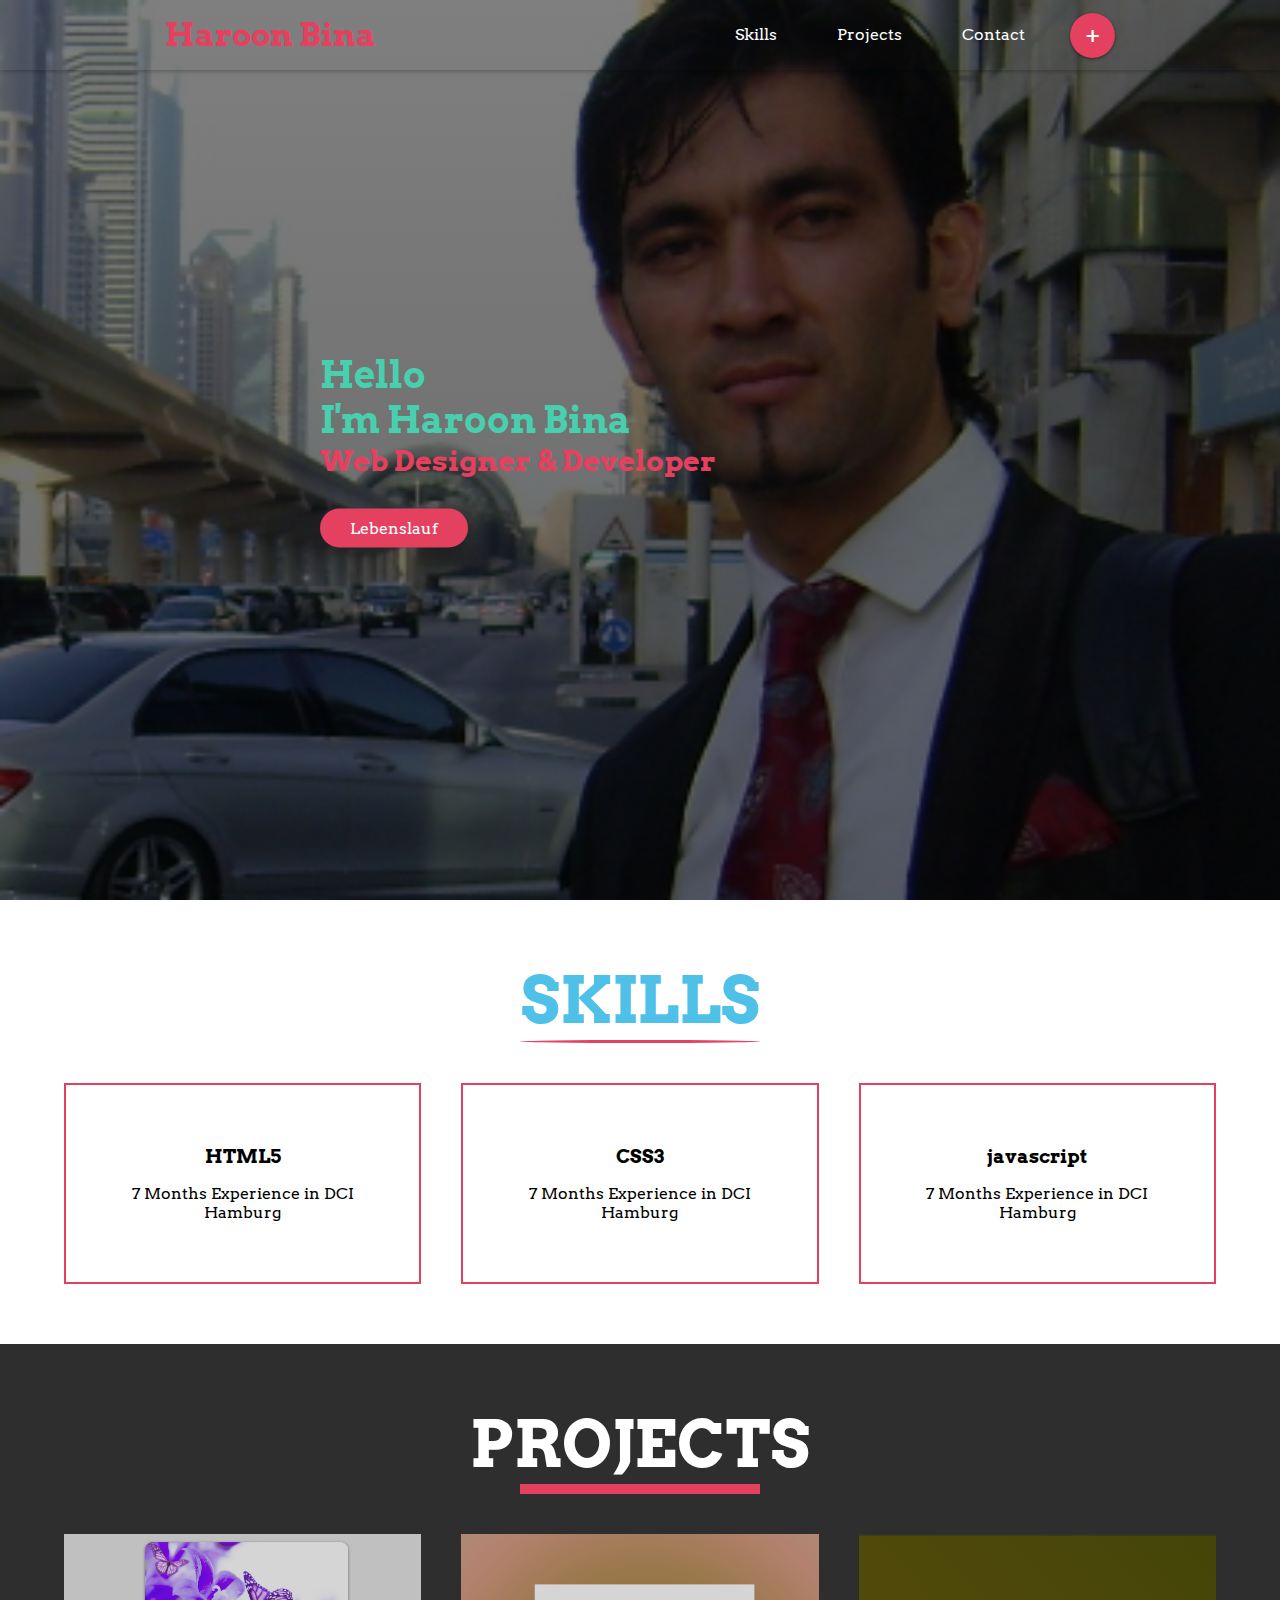
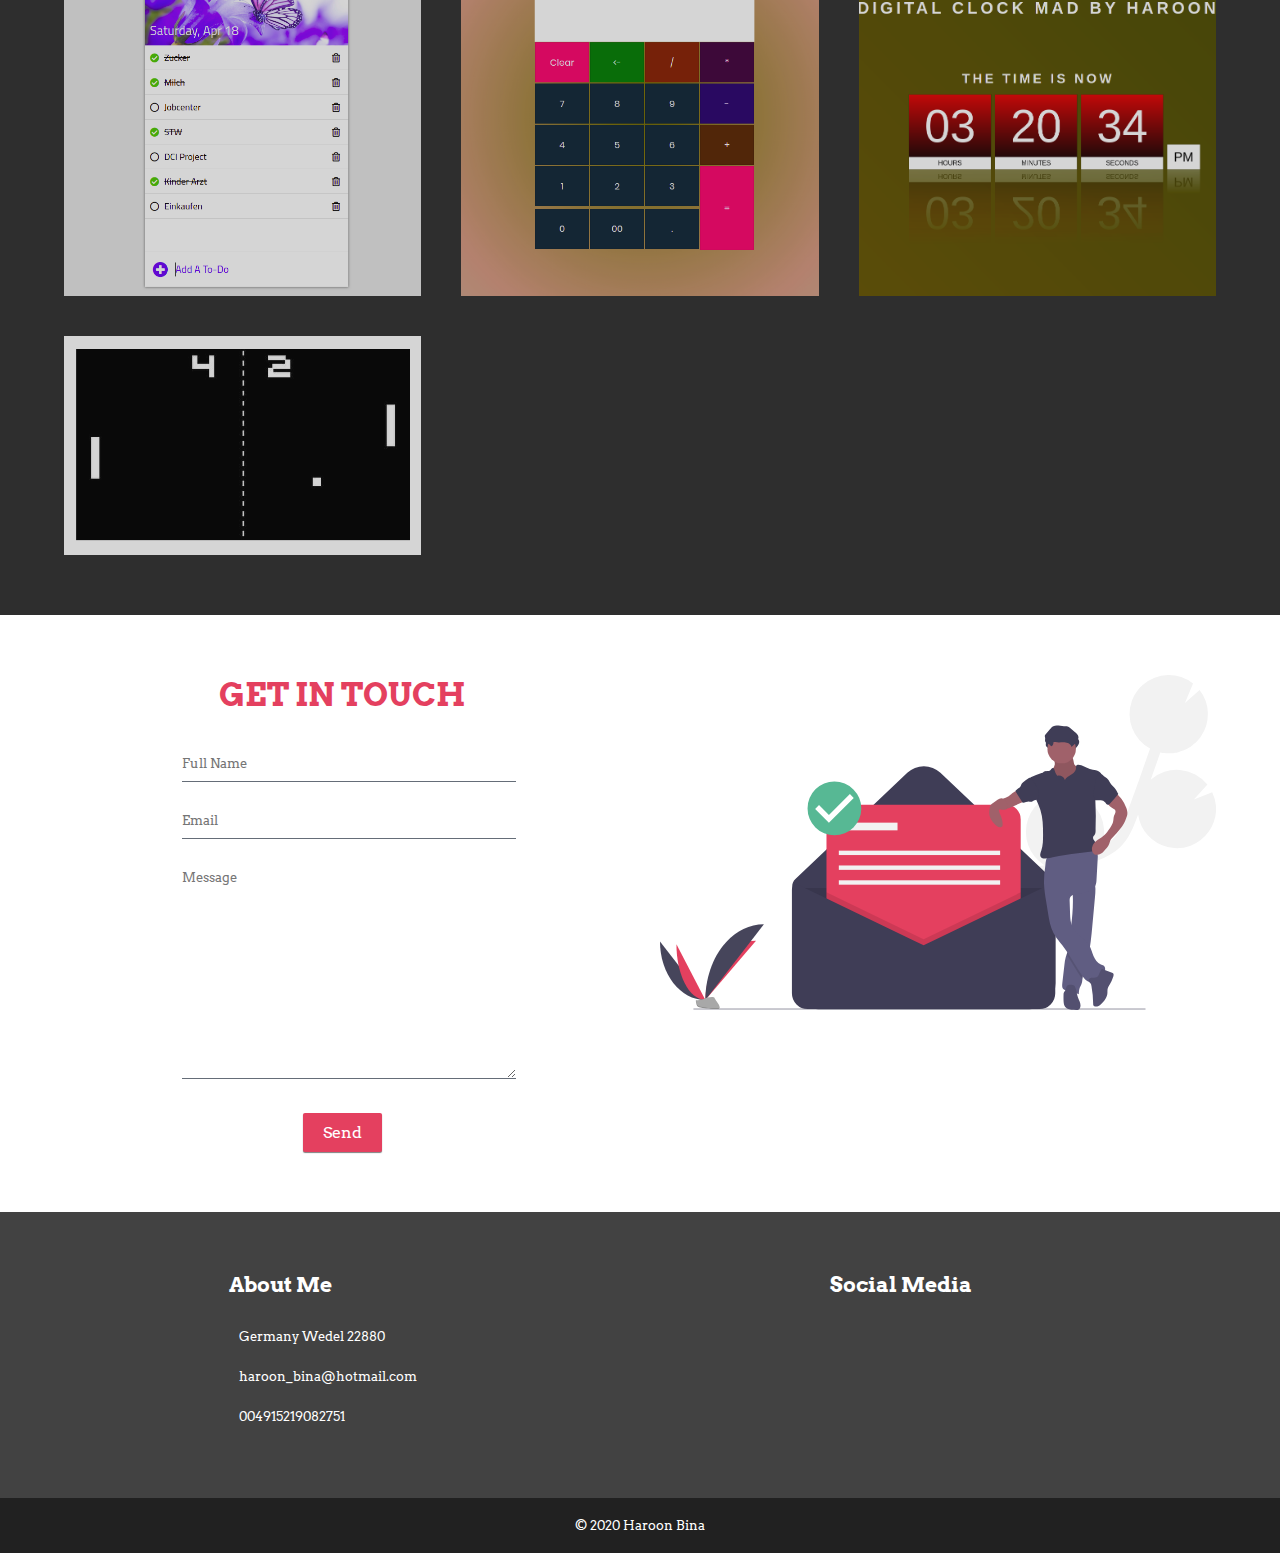
<file: index.html>
<!DOCTYPE html>
<html lang="en">
<head>
<meta charset="UTF-8">
<meta name="viewport" content="width=device-width, initial-scale=1.0">
<!--Font Awesome-->
<link rel="stylesheet" href="https://use.fontawesome.com/releases/v5.0.13/css/all.css" integrity="sha384-DNOHZ68U8hZfKXOrtjWvjxusGo9WQnrNx2sqG0tfsghAvtVlRW3tvkXWZh58N9jp" crossorigin="anonymous">
<!--Google Fonts-->
<link href="https://fonts.googleapis.com/css?family=Arvo&display=swap" rel="stylesheet">
<title>Haroon Profile</title>
<link rel="stylesheet" href="./css/index.css"/>
</head>
<body>
    <section id="landing-page">
        <header>
            <i class="fas fa-bars mobile-menu-trigger"></i>
            <a href="index.html" class="logo">Haroon Bina</a>
            <nav>
                <ul>
                    <li><a href="#skills" id="skillsLink">Skills</a></li>
                    <li><a href="#projects" id="skillsLink">Projects</a></li>
                    <li><a href="#contact" id="contactLink">Contact</a></li>
                    <div class="open-modal-btn">+</div>
                </ul>
            </nav>
        </header>

        <div class="landing-text">
            <h1 class="main-animation">Hello</h1>
            <h1 class="main-animation">I'm Haroon Bina</h1>
            <p class="main-animation">Web Designer & Developer</p>
            <a href="./Lebenslauf_Haroon-Bina.pdf" target="_blank" type="application" class="main-animation">Lebenslauf</a>
        </div>
    </section>

    <!--start of skills section-->
    <section id="skills">
        <div class="container">
            <h1>SKILLS</h1>
            <div class="under-line"></div>

            <div class="row">
                <div class="skill html">
                    <i class="fab fa-html5 html-icon"></i>
                    <h3>HTML5</h3>
                    <p>7 Months Experience in DCI Hamburg</p>
                </div>
    
                <div class="skill css">
                    <i class="fab fa-css3 css-icon"></i>
                    <h3>CSS3</h3>
                    <p>7 Months Experience in DCI Hamburg</p>
                </div>
    
                <div class="skill javascript">
                    <i class="fab fa-js js-icon"></i>
                    <h3>javascript</h3>
                    <p>7 Months Experience in DCI Hamburg</p>
                </div>
            </div>
        </div> 
    </section>
    <!--end of skills section-->

    <!--end of projects section-->
    <section id="projects">
        <div class="container">
            <h1>PROJECTS</h1>
            <div class="under-line"></div>

            <div class="row">
                <div class="project">
                    <a href="./Projects-links/todo-list/"><img src="./imgs/todo1.png" class="project-img"></a>
                    </div>
                    <div class="project">
                    <a href="./Projects-links/Calculator/"><img src="./imgs/calc1.png" class="project-img"></a>
                    </div>
                    <div class="project">
                    <a href="./Projects-links/Digital-Clock/"><img src="./imgs/clock1.png" class="project-img"></a>
                    </div>
                    <div class="project">
                    <a href="./Projects-links/Pinpong/"><img src="./imgs/pinpong.png" class="project-img"></a>
                    </div>
                    
                </div>
            </div>
        </div>
    </section>
    <!--end of projects section-->

    <!--start of contact section-->
    <section id="contact">
        <div class="container">
            <div class="row">
                <div class="form">
                    <h1>Get in touch</h1>
                    <form>
                        <i class="fa fa-user form-icons"></i>
                        <input type="text" placeholder="Full Name"/><br>
                        <i class="fas fa-envelope form-icons"></i>
                        <input type="text" placeholder="Email"/><br>
                        <i class="fas fa-comments form-icons textarea-icon"></i>
                        <textarea placeholder="Message"></textarea>
                        <button type="submit" class="form-btn">Send</button>
                    </form>
                </div>
                <div class="svg-wrapper">
                    <img src="imgs/email.svg" class="svg-img">
                </div>
            </div>
        </div>
    </section>
    <!--end of contact section-->

    <!--start of footer section-->
    <footer>
        <div class="container">
            <div class="row">
                <div class="about-me">
                    <h1>About Me</h1>
                    <p>
                        <i class="fas fa-map-marker-alt"></i>
                        Germany Wedel 22880
                    </p>
                    <p>
                        <i class="fas fa-envelope form-icons"></i>
                        haroon_bina@hotmail.com <br>
                    </p>
                    <p>
                        <i class="fas fa-phone"></i>
                        004915219082751
                    </p>
                </div>

                <div class="social-media">
                    <h1>Social Media</h1>
                    <i class="fab fa-facebook social-icons"></i>
                    <i class="fab fa-twitter social-icons"></i>
                    <i class="fab fa-instagram social-icons"></i>
                </div>
            </div> 
        </div>   
        <div class="copy-right">
            &copy; 2020 Haroon Bina
        </div>
    </footer>
    <!--end of footer section-->

    <!--start of top scrollar-->
    <div class="top-scroller">
        <i class="fas fa-chevron-up"></i>
    </div>
    <!--end of top scrollar-->

    <!--start of modal-->
    <div class="modal">
        <div class="modal-content">
            <span class="close-modal-btn">&times;</span>
            <h1>Personal Contact Details</h1>

            <div class="mail">
                <img src="./imgs/email.png" alt="">
                <p>haroon_bina@hotmail.com</p>
            </div>

            <div class="address">
                <img src="./imgs/add.svg" alt="">
                <p>Germany Wedel 22880</p>
            </div>

            <div class="contact-details">
                <img src="./imgs/telephone-.png" alt="">
                <p>004915219082751</p>
            </div>
        </div>
    </div>
    <!--end of modal-->

    <!--start of mobile menu-->
    <div class="mobile-menu-modal"></div>
    <div class="mobile-menu">
        <div class="menu-close-btn">
            <div class="burger">
                <div id="line1"></div>
                <div id="line2"></div>
                <div id="line3"></div>
            </div>    
        </div>
        <ul>
            <li><a href="#skills" id="mobile-skills-link">Skills</a></li>
            <li><a href="#projects" id="mobile-projects-link">Projects</a></li>
            <li><a href="#contact" id="mobile-contact-link">Contact</a></li>
        </ul>
        <div class="menu-social-media">
            <i class="fab fa-facebook social-icons"></i>
            <i class="fab fa-twitter social-icons"></i>
            <i class="fab fa-instagram social-icons"></i>
        </div>
    </div>
    <!--end of mobile menu-->

   <script src="./js/index.js"></script>
</body>
</html>
</file>
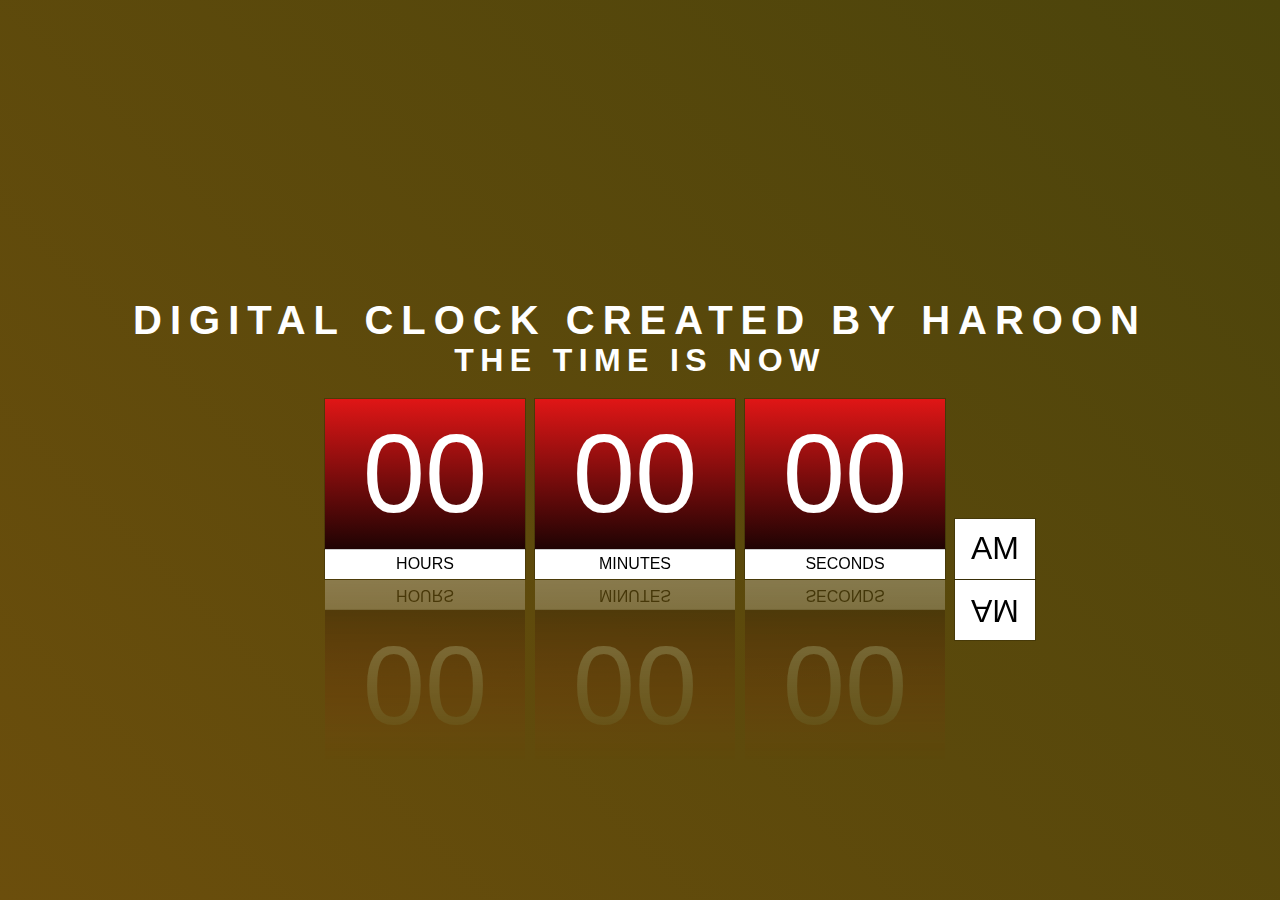
<file: Projects-links/Digital-Clock/index.html>
<!DOCTYPE html>
<html lang="en">
<head>
<meta charset="UTF-8">
<meta name="viewport" content="width=device-width, initial-scale=1.0">
<title>Digital CLock</title>
<!-- <link href="https://fonts.googleapis.com/css?family=Poppins:300,400,500,600,700,800,900&display=swap" rel="stylesheet"> -->
<link rel="stylesheet" href="./css/index.css">

</head>
<body>
    <h1>Digital Clock created By Haroon</h1>
<div id="clock">
    <h2>The time is now</h2>
    <div id="time">
        <div><span id="hour">00</span><span>Hours</span></div>
        <div><span id="minutes">00</span><span>Minutes</span></div>
        <div><span id="seconds">00</span><span>Seconds</span></div>
        <div><span id="ampm">AM</span></div>
    </div>
</div>
<script type="text/javascript">
    function clock(){
       var hours = document.getElementById('hour');
        var minutes = document.getElementById('minutes');
        var seconds = document.getElementById('seconds');
        var ampm = document.getElementById('ampm');

        var h = new Date().getHours();
        var m = new Date().getMinutes();
        var s = new Date().getSeconds();
        var am = "AM"
         if(h == 0){
             h = 12;
         }
         if(h > 12){
             h = h -12;
             var am = "PM"
         }

         h = (h<10) ? "0" + h : h
         m = (m<10) ? "0" + m : m
         s = (s<10) ? "0" + s : s
         
        hours.innerHTML = h;
        minutes.innerHTML = m;
        seconds.innerHTML = s;
        ampm.innerHTML = am;
    }
    var interval = setInterval(clock,1000);
</script>
</body>
</html>
</file>
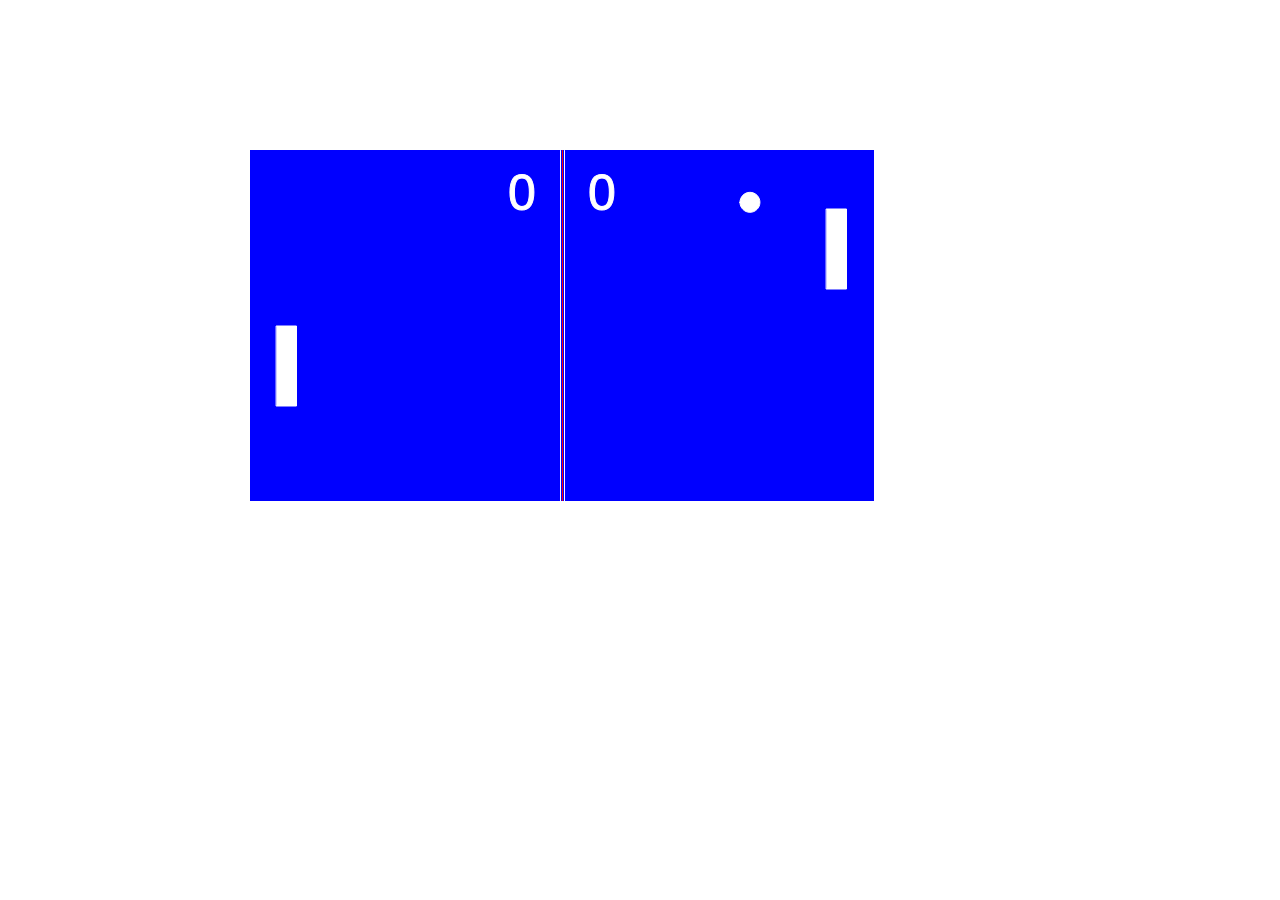
<file: Projects-links/Pinpong/index.html>
<!DOCTYPE html><html><head>
    <script src="p5.min.js"></script>
    <script src="p5.dom.min.js"></script>
    <script src="p5.sound.min.js"></script>

    <!-- <script src="https://cdnjs.cloudflare.com/ajax/libs/p5.js/0.7.2/p5.min.js"></script>
    <script src="https://cdnjs.cloudflare.com/ajax/libs/p5.js/0.7.2/addons/p5.dom.min.js"></script>
    <script src="https://cdnjs.cloudflare.com/ajax/libs/p5.js/0.7.2/addons/p5.sound.min.js"></script> -->
  
    <link rel="stylesheet" type="text/css" href="style.css">
    <meta charset="utf-8">

  </head>
  <body>
    <script src="sketch.js"></script>
    <script src="Ball.js"></script>
    <script src="Paddle.js"></script>
    <script src="Score.js"></script>
  

</body></html>
</file>
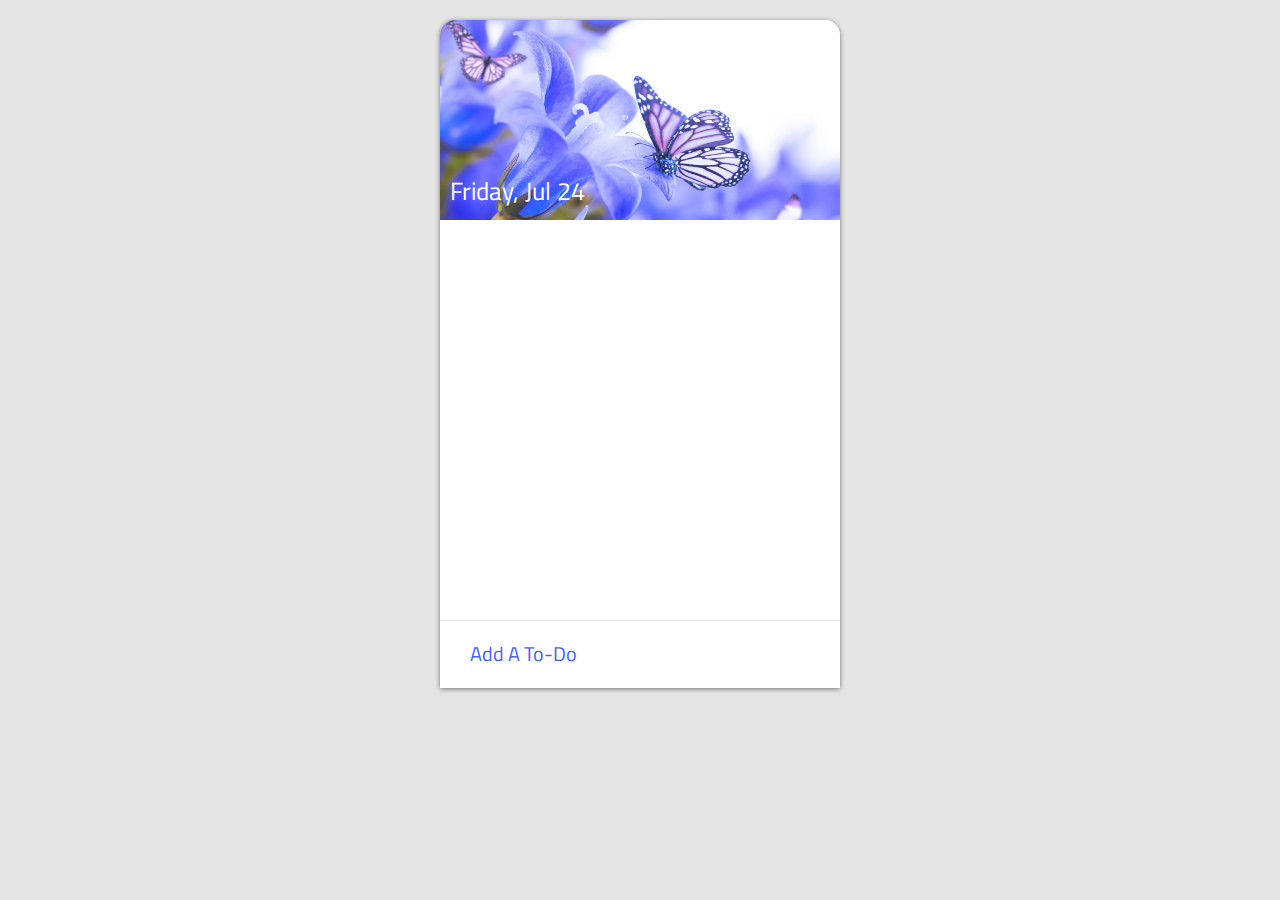
<file: Projects-links/todo-list/index.html>
<!DOCTYPE html>
<html>
<head>
    <meta charset="utf-8">
    <meta name="viewport" content="width=device-width, initial-scale =1.0">
    <meta http-equi="U-XA-compitable" content="ie=edge">
    <title> JavaScript - To Do List </title>
    <!--Google Fonts-->
    <link href="https://fonts.googleapis.com/css?family=Titillium+Web&display=swap" rel="stylesheet">
    <!--Fontawesome-->
    <link rel="stylesheet" href="https://use.fontawesome.com/releases/v5.0.13/css/all.css"
        integrity="sha384-DNOHZ68U8hZfKXOrtjWvjxusGo9WQnrNx2sqG0tfsghAvtVlRW3tvkXWZh58N9jp" crossorigin="anonymous">
    <link rel="stylesheet" href="./css/index.css">
</head>
<body>
    <div class="container">
        <div class="header">
            <div class="clear">
                <i class="fas fa-sync-alt clear-icon"></i>
            </div>
            <div id="date"></div>
        </div>
        <div class="content"> 
            <ul id="list">

                <!--<li class ="item ${status}" id ="${id}">

						<i class ="fas fa-check-circle check-icon"></i>
		
						<p class ="text"> ${toDo} </p>
	
						<i class="far fa-trash-alt delete-icon"></i>
	
					</li>-->

                <!--<li class ="item ${status}" id ="${id}">

						<i class ="far fa-circle circle-icon"></i>
		
						<p class ="text"> ${toDo} </p>
	
						<i class="far fa-trash-alt delete-icon"></i>
	
					</li>-->

            </ul>
        </div>
        <div class="add-to-do">
            <i class="fas fa-plus-circle add-icon"></i>
            <input type="text" id="input" placeholder="Add a to-do">
        </div>
    </div>
    <script src="./js/index.js"></script>
</body>

</html>
</file>
<file: css/index.css>
/*some general settings*/
:root{
    --white: #fff;
    --primaryColor: #e4405f;
    --secondaryColor: #48cfad;
    --skillsMainColor: #4fc1e9;
    --cssLogoColor: #3b5999;
    --jsLogoColor: #F0DB4F;
    --projectsBgColor: #2e2e2e;
    --inputBorderColor:#656d78;
    --footerBgColor: #424242;
    --mobileMenuHover: #B6334C;
}

*{
    margin: 0;
    padding: 0;
    box-sizing: border-box;
    font-family: 'Arvo', serif;
}

html{
    scroll-behavior: smooth;
}

.container{
    width: 90%;
    margin: 0 auto;
    padding: 60px 0;
}

li{
    list-style: none;

}

a{
    text-decoration: none;
}

/*end of general setting*/

/*start of landing-page style*/
#landing-page{
    background-image: linear-gradient(rgba(0,0,0,0.5), rgba(0,0,0,0.6)),url('../imgs/dubai1.PNG');
    background-repeat: no-repeat;
    background-position: center;
    background-size: cover;
    height: 100vh;
    position: relative;
}

#landing-page header{
    display: flex;
    justify-content: space-around;
    height: 70px ;
    box-shadow: 0px 1px 5px rgba(0, 0, 0, .3);
    position: relative;
}

#landing-page .mobile-menu-trigger{
    color: var(--white);
    cursor: pointer;
    font-size: 1.5rem;
    line-height: 70px;
    position: absolute;
    top: 50%;
    transform: translateY(-50%);
    left: 50px;
}

#landing-page .logo{
    font-size: 2rem;
    font-weight: 600;
    line-height: 70px;
    color: var(--primaryColor);
    cursor: pointer;
}

#landing-page .logo:hover{
    color: var(--white);
}
#landing-page nav{
    display: none;
}

#landing-page nav ul{
    height: 100%;
    display: flex;
    align-items: center;
}

#landing-page nav li{
    height: 100%;
    line-height: 70px;
    font-size: 1rem;
}

#landing-page li a {
    display: inline-block;
    height: 100%;
    color: var(--white);
    padding-left: 30px;
    padding-right: 30px;
}

#landing-page nav li:hover{
    background-color: var(--primaryColor);
}

#landing-page .open-modal-btn{
    width: 45px;
    height: 45px;
    border-radius: 100%;
    color: var(--white);
    text-align: center;
    background-color: var(--primaryColor);
    cursor: pointer;
    font-size: 1.5rem;
    padding-top: 8px;
    box-shadow: 0px 1px 3px rgba(0, 0, 0, .5);
    margin-left: 15px;
    
}
#landing-page .open-modal-btn:hover{
    background-color: var(--white);
    color: var(--primaryColor);
}

.landing-text{
    width: 90%;
    position: absolute;
    top: 50%;
    left: 50%;
    transform: translate(-50%, -50%);
}

.landing-text h1{
    font-size: 2rem;
    color: var(--secondaryColor);
}

.landing-text p {
    font-size: 1.8rem;
    font-weight: bold;
    color: var(--primaryColor);
    margin-bottom: 30px;
}

.landing-text a{
    display: inline-block;
    color: var(--white);
    background-color: var(--primaryColor);
    font-size: 1rem;
    padding: 10px 30px;
    border-radius: 50px; 
}
/*end of landing-page style*/

/*start of skills section style */
#skills h1{
    color: var(--skillsMainColor);
    text-align: center;
    font-size: 4rem;
}

#skills .under-line{
    width: 240px;
    height: 3px;
    background-color: var(--primaryColor);
    border-radius: 50%;
    margin: 0 auto 40px auto;
}

#skills .row {
    display: grid;
    grid-template-columns: 1fr;
    gap: 40px;
}

#skills .skill{
    width: 100%;
    padding: 60px;
    text-align: center;
    position: relative;
    border: 2px solid var(--primaryColor)
}

#skills .html-icon, .css-icon, .js-icon{
    font-size: 120px;
    margin-bottom: 20px;
}

#skills .html-icon{
    color: var(--primaryColor);
}

#skills .css-icon{
    color: var(--cssLogoColor);
}

#skills .js-icon{
    color: var(--jsLogoColor);
}

#skills .html p, .css p, .javascript p{
    margin-top: 15px;
}

#skills .skill:after {
    content: '';
    width: 100%;
    height: 0;
    position: absolute;
    left: 0;
    bottom: 0;
    background-color: var(--skillsMainColor);
    transition: .5s ease;
    z-index: -1;
}

#skills .skill:hover::after {
    height: 100%;
}
#skills .skill:hover p {
    color: var(--white);
}
/*end of skills section style */

/*start of projects section style */
#projects{
    background-color: var(--projectsBgColor);
}

#projects h1{
    color: var(--white);
    text-align: center;
    font-size: 4rem;
}

#projects .under-line{
    width: 240px;
    height: 10px;
    background-color: var(--primaryColor);
    margin: 0 auto 40px auto;
}

#projects .row{
    display: grid;
    grid-template-columns: 1fr;
    gap: 40px;
}

#projects .project-img{
    width: 100%;
    height: 100%;
    cursor: pointer;
    opacity: 0.8;
}

#projects .project-img:hover{
    opacity: 1;
}
/*end of projects section style*/

/*start of contact section style*/
#contact .row{
    display: grid;
    grid-template-columns: 1fr;
    gap: 40px;
}

#contact h1{
    text-align: center;
    text-transform: uppercase;
    color: var(--primaryColor);
    margin-bottom: 30px;
}

#contact form{
    width: 100%;
    text-align: center;
}

#contact form input{
    width: 60%;
    padding: 10px 0px;
    margin-bottom: 20px;
    border: none;
    border-bottom: 1px solid var(--inputBorderColor);
}

#contact form input:focus{
    border-bottom: 2px solid var(--primaryColor);
}

#contact form textarea{
    width: 60%;
    height: 220px;
    padding: 10px 0;
    border: none;
    border-bottom: 1px solid var(--inputBorderColor);
}

#contact textarea:focus{
    border-bottom: 2px solid var(--primaryColor);
}

#contact .form-icons{
    display: inline-block;
    font-size: 1.2rem;
    margin-right: 10px;
    color: var(--primaryColor);
}

#contact .textarea-icon{
    vertical-align: top;
    margin-top: 7px;
}

#contact .form-btn {
    display: block;
    color: var(--white);
    background-color: var(--primaryColor);
    font-size: 1rem;
    padding: 10px 20px;
    border: none;
    outline: none;
    margin: 30px auto 0 auto;
    cursor: pointer;
    border-radius: 2px;
    box-shadow: 0px 1px 1px rgba(0, 0, 0, .5);
}

#contact .svg-img {
    width: 100%;
    display: none;
}
/*end of contact section style*/

/*start of footer style*/
footer{
    background-color: var(--footerBgColor);
}

footer .row{
    display: grid;
    grid-template-columns: 1fr;
    gap: 50px;
}

footer .about-me, footer .social-media{
    margin-left: 30%;
}

footer h1{
    color: var(--white);
    font-size: 1.3rem;
    margin-bottom: 20px;
}

footer p{
    color: var(--white);
    margin-bottom: 10px;
    font-size: 0.8rem;
}

footer i{
    color: var(--primaryColor);
    font-size: 1.5rem;
    margin-right: 10px;
}

.social-icons{
    margin-right: 30px;
    cursor: pointer;
}

footer .copy-right{
    background-color: #212121;
    color: var(--white);
    text-align: center;
    padding: 20px 0;
    font-size: 0.8rem;
}
/*end of footer style*/

/*start of top scroller style*/
.top-scroller{
    width: 30px;
    height: 30px;
    background-color: var(--primaryColor);
    box-shadow: 0px 1px 3px rgba(0, 0, 0, .5);
    border-radius: 1px;
    text-align: center;
    line-height: 30px;
    cursor: pointer;
    color: var(--white);
    position: fixed;
    bottom: 40px;
    right: 40px;
    display: none;
}
/*end of top scroller style*/

/*start of modal style*/
.modal{
    position: fixed;
    top: 0;
    left: 0;
    background-color: rgba(0, 0, 0, .75) ;
    width: 100%;
    height: 100%;
    opacity: 0;
    visibility: hidden;
    transform: scale(1.1);
    transition: visibility 0s linear .25s, opacity .25s 0s, transform .25s;
}

.modal-content{
    background-color: var(--white);
    position: absolute;
    padding: 20px 40px;
    border-radius: 10px;
    top: 50%;
    left: 50%;
    transform: translate(-50%, -50%);
}

.modal-content h1{
    color: var(--primaryColor);
    font-weight: 300;
    padding: 30px 0 10px 0;
}

.modal-content div{
    display: flex;
    flex-wrap: wrap;
}
.modal-content img{
    width: 40px;
    margin: 0 30px 20px 0;
}

.modal-content p{
    margin-top: 10px;
}

.close-modal-btn{
    font-size: 2rem;
    cursor: pointer;
    position: absolute;
    top: 5px;
    right: 20px;

}

.show-modal{
    opacity: 1;
    visibility: visible;
    transform: scale(1);
    transition: visibility 0s linear 0s, opacity .25s 0, transform .25s;
}
/*end of modal style*/

/*start of mobile menu style*/
.mobile-menu-modal{
    position: fixed;
    top: 0;
    left: 0;
    background-color: rgba(0, 0, 0, .3) ;
    width: 100%;
    height: 100%;
    display: none;
}

.mobile-menu{
    width: 60%;
    height: 100vh;
    position: fixed;
    top: 0;
    left: 0;
    transform: translateX(-100%);
    background-color: var(--primaryColor);
    z-index: 10;
    transition: all 0.3s ease-in;
}

.mobile-menu ul li{
    line-height: 50px;
}

.mobile-menu ul a{
    display: inline-block;
    width: 100%;
    text-align: center;
    color: var(--white);
    line-height: 50px;
    font-size: 0.9rem;
}

.mobile-menu ul li:hover{
    background-color: var(--mobileMenuHover);
}

.menu-close-btn{
    display: flex;
    justify-content: flex-end;
    align-items: center;
    height: 50px;
    padding-right: 15px;
}

.menu-close-btn .burger{
    cursor: pointer;
}

.menu-close-btn .burger div{
    width: 16px;
    height: 3px;
    background-color: var(--white);
    margin: 5px;
    transition: all 0.2s ease-in 0.3s;
}

.menu-social-media{
    width: 100%;
    height: 50px;
    line-height: 50px;
    text-align: center;
    color: var(--white);
    font-size: 1rem;
    position: absolute;
    left: 0;
    bottom: 0;
}

.menu-social-media i{
    margin: 10px;
}

/*mobile menu classes used with js*/
.active-mobile-modal{
    display: block;
}

.active-menu{
    transform: translateX(0);
}

.toggle #line1{
    transform: rotate(-45deg) translate(-11px, 0px);
}

.toggle #line2{

    opacity: 0;
}

.toggle #line3{

    transform: rotate(45deg) translate(-11px, 0);
}

.body-fixed{
    display: fixed;
    overflow-y: hidden;
}
/*end of classes used with js*/
/*end of mobile menu style*/

/*animations*/
.main-animation {
    animation: animate 1s;
}

@keyframes animate{
    from{
        margin-top: 30px;
    }
    to{
        margin-top: 0;
    }
}

@-webkit-keyframes animate{
    from{
        margin-top: 30px;
    }
    to{
        margin-top: 0;
    }
}
/*end of animations*/

/*media queries*/
@media screen and (min-width: 576px){
    .landing-text{
        width: 60%;
    }

    .landing-text h1{
        font-size: 2.3rem;
    }

    .mobile-menu{
        width: 40%;
    }
}

@media screen and (min-width: 768px){
    .mobile-menu-trigger{
        display: none;
    }

    #landing-page nav{
        display: block;
    }

    .landing-text{
        width: 50%;
    }

    #skills .row{
        grid-template-columns: 1fr 1fr 1fr;
    }

    #projects .row{
        grid-template-columns: 1fr 1fr;
    }

    #contact .row{
        grid-template-columns: 1fr 1fr;
    }

    #contact .svg-img{
        display: block;
    }

    footer .row{
        grid-template-columns: 1fr 1fr;
    }
}

@media screen and (min-width: 992px){
    #projects .row{
        grid-template-columns: 1fr 1fr 1fr;
    }
}
/*end of media queries*/
</file>
<file: Projects-links/Digital-Clock/css/index.css>
@import url('https://fonts.googleapis.com/css?family=Poppins:300,400,500,600,700,800,900&display=swap');

*{
    margin: 0;
    padding:0;
    box-sizing: border-box;
    font-family: 'Open Sans', sans-serif;
}
body{
    display: flex;
    justify-content: center;
    align-items: center;
    min-height: 100vh;
    background: #DB6713;
    background: linear-gradient(45deg, #6b4e0c, #4b440b);
}
#clock h2{
    position: relative;
   display: block;
   color: #fff;
   text-align: center;
   padding: 20px;
   font-weight: 700;
   text-transform: uppercase;
   letter-spacing: 0.2em;
   font-size: 2em;

}
h1{
   position: absolute;
   color: #fff;
   text-align: center;
   margin-top: -260px;
   text-transform: uppercase;
   letter-spacing: 0.2em;
   font-size: 2.5em;
}
#clock #time {
    display: flex;
}
#clock #time div {
    position: relative;
    margin: 0 5px;
    -webkit-box-reflect: below 1px linear-gradient(transparent,#0004);
}
#clock #time div span {
    position: relative;
    display: block;
    width: 200px;
    height: 150px;
    background:linear-gradient(to bottom,rgb(224, 22, 22),rgb(31, 3, 3)); 
    color: #fff;
    font-weight: 300;
    display: flex;
    justify-content: center;
    align-items: center;
    font-size: 7em;
    z-index: 10;
    box-shadow: 0 0 0 1px rgba(0, 0, 0, .2);
}
#clock #time div span:nth-child(2) {
    height: 30px;
    font-size: 1em;
    font-weight: 500;
    z-index: 9;
    background: #fff;
    text-transform: uppercase;
    color: #000;

}
#clock #time div:nth-last-child(2) span {
    background:linear-gradient(to bottom,rgb(224, 22, 22),rgb(31, 3, 3)); 

}
#clock #time div:nth-last-child(2) span:nth-child(2) {
    background:#fff;
    color: #000;

}
#clock #time div:nth-last-child(1) span {
    position: absolute;
    bottom: 0;
    width: 80px;
    height: 60px;
    font-size: 2em;
    background: #fff;
    color: #000;
    -webkit-box-reflect: below 1px linear-gradient(transparent,#0004);

}
</file>
<file: Projects-links/Pinpong/style.css>
html, body {
  margin: 0;
  padding: 0;
}
canvas {
  display: block;
  margin-left: 250px;
  margin-top: 150px;


}
</file>
<file: Projects-links/todo-list/css/index.css>
*{
	padding: 0;
	margin: 0;
	box-sizing: border-box;
	font-family: 'Titillium Web', sans-serif;
}
body{
	background-color: rgba(0, 0, 0, 0.1);
}
.container{
	width: 400px;
	margin: 20px auto;
	box-shadow: 0 1px 5px rgba(0, 0, 0, 0.5);
	border-radius: 15px 15px 0 0;
}
.header{	
	width: 100%;
	height: 200px;
	background: url("../imgs/pic8.jpg");
	background-size: cover;
	background-repeat: no-repeat;
	border-radius: 15px 15px 0 0;
	position: relative;
}
.clear{
	width: 25px;
	height: 25px;
	position: absolute;
	right: 20px;	
	top: 20px;
}
.clear .clear-icon{
	color: #6eb200;
	font-size: 25px;
}
.clear .clear-icon:hover{
	cursor: pointer;
	text-shadow: 1px 3px 5px #000;
	transform: rotate(45deg);
}
#date{		
	position: absolute;
	bottom: 10px;
	left: 10px;
	color: #fff;
	font-size: 25px;
}
.content{
	width: 100%;
	height: 400px;
	background: #fff;
	overflow: auto;
	scrollbar-width: none; 
	-ms-overflow-style: none;
}
.content::-webkit-scrollbar{
	display: none; 
}
.add-to-do{
	display: flex;
	justify-content: start;
	align-items: center;
	width: 100%;
	background-color: #fff;
	padding: 15px;
	border-top: 1px solid rgba(0, 0, 0, 0.1);
}

.add-to-do .add-icon{
	font-size: 30px;
	color: #4162f6;
}
.add-to-do input{
	width: 330px;
	margin-left: 5px;
	font-size: 18px;
	padding: 5px 10px 5px 10px; 
	background: transparent;
	border: none;
	outline: none;
	text-transform: capitalize;		
}
.add-to-do input::-webkit-input-placeholder { /* Chrome/Opera/Safari */
   	color: #4162f6;
   	font-family: 'Titillium Web', sans-serif;
  	font-size: 20px;
}
.add-to-do input::-moz-placeholder { /* Firefox 19+ */
    color: #4162f6;
   	font-family: 'Titillium Web', sans-serif;
    font-size: 20px;
}

.add-to-do input:-ms-input-placeholder { /* IE 10+ */
    color: #4162f6;
    font-family: 'Titillium Web', sans-serif;
   	font-size: 20px;
}

.add-to-do input:-moz-placeholder { /* Firefox 18- */
    color: #4162f6;
   	font-family: 'Titillium Web', sans-serif;
    font-size: 20px;
}

.item{
	list-style-type: none;
	display: flex;
	justify-content: start;
	align-items: center;
	font-size: 18px;
	padding: 10px;
	border-bottom: 1px solid rgba(0, 0, 0, 0.1);
}

.text{
	width: 340px;
	padding-left: 10px;
	text-transform: capitalize;
}

.delete-icon:hover{
	color: red;
	cursor: pointer;
}

.circle-icon{
	cursor: pointer;	
}	

.check-icon{
	color:#6eb200;
	animation: check 0.5s ease;
	cursor: pointer;
}

.check-icon + p{
	text-decoration: line-through;
}

@keyframes check{
	from{
		transform: scale(0);
	}to{
		transform: scale(1);
	}
}
</file>
